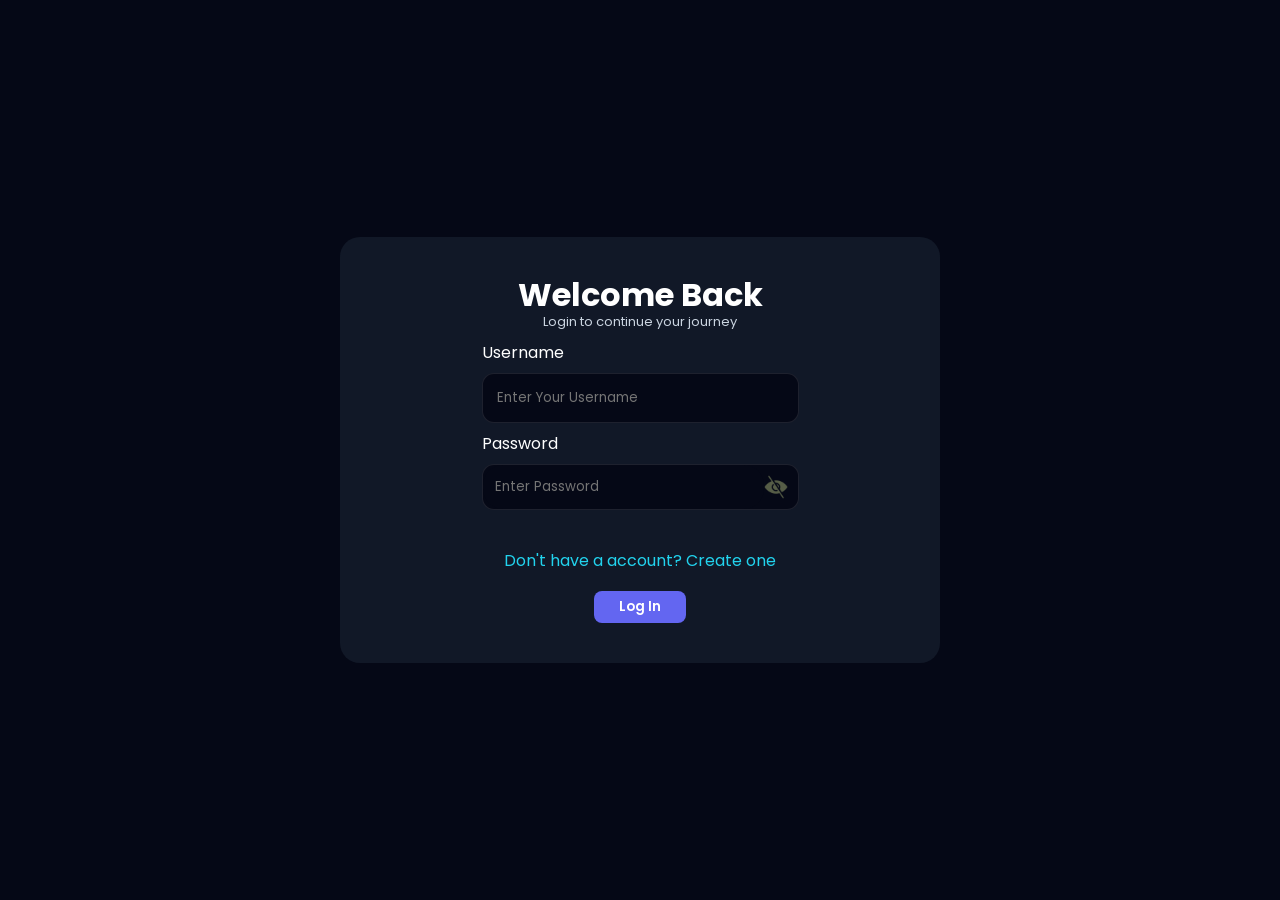
<file: index.html>
<!doctype html>
<html lang="en">
  <head>
    <meta charset="UTF-8" />
    <meta name="viewport" content="width=device-width, initial-scale=1.0" />
    <title>Vocab Runner</title>
    <link rel="stylesheet" href="./CSS/global.css" />
    <link rel="stylesheet" href="./CSS/auth.css" />
    <script src="./JS/authentication/login.js" defer></script>
  </head>
  <body>
    <div class="LoginCard">
      <form action="">
        <!--Heading-->

        <div class="heading">
          <h1>Welcome Back</h1>
          <p class="subtitle">Login to continue your journey</p>
        </div>
        <!--Username-->

        <label for="username">Username</label>
        <input type="text" 
        required
        autocomplete="username"
        id="username" placeholder="Enter Your Username" />
        <!--Password-->

        <div class="passwordBox">
          <label for="password">Password</label>
          <div class="box">
            <input
            autocomplete="current-password"
            required
              type="password"
              name=""
              id="password"
              placeholder="Enter Password"
            />
            <img id="eye" src="./assets/icons/hidden.png" alt="Toggle password visibility" />
          </div>
        </div>
        <!--Error message & link to sign Up page-->

        <div class="message">
          <p id="Error"></p>
          <a href="signUp.html">Don't have a account? Create one</a>
        </div>
        <!-- Login button for getting access to the account-->

        <div class="LoginBox">
          <button id="LoginBtn" type="submit">Log In</button>
        </div>
      </form>
    </div>
  </body>
</html>
</file>
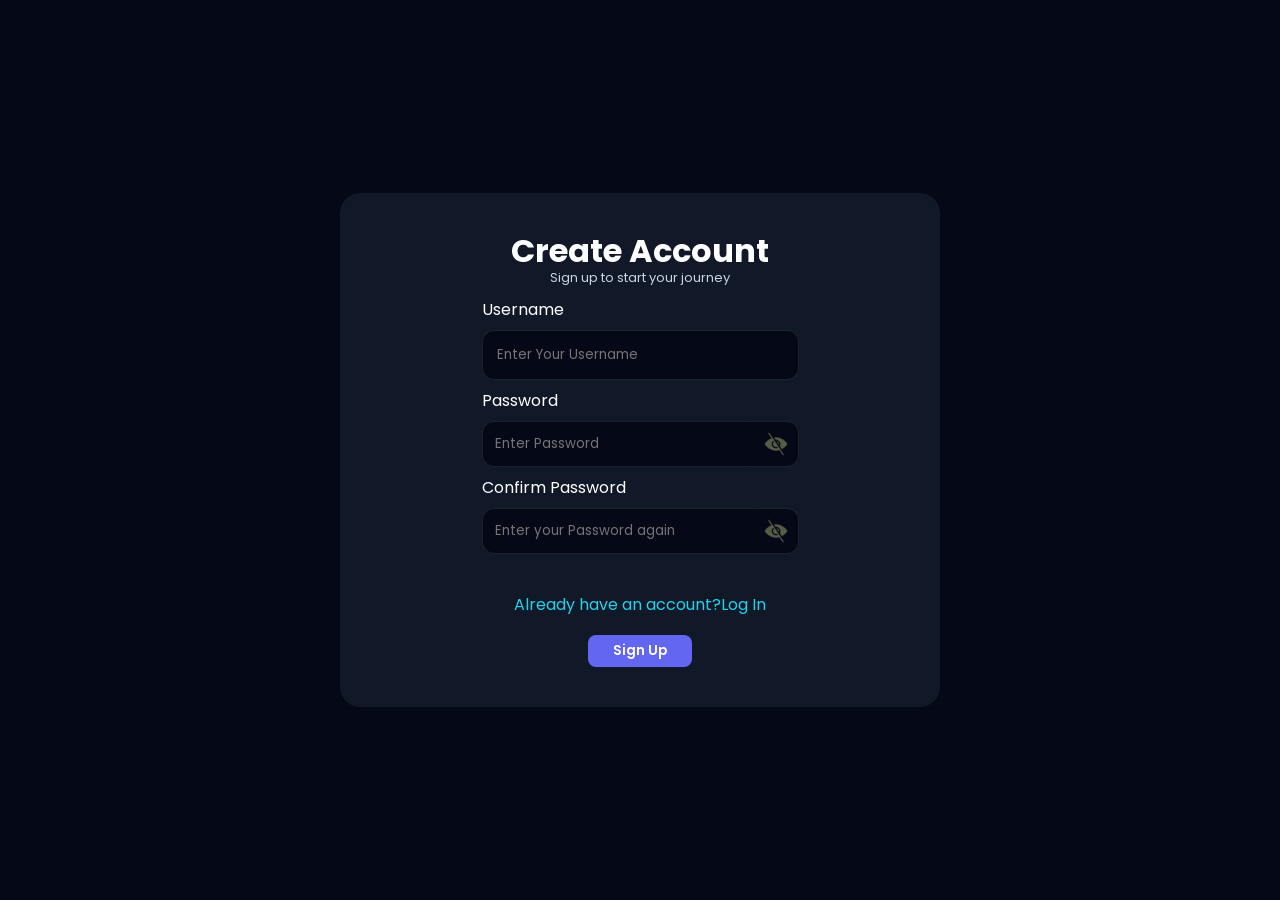
<file: signUp.html>
<!doctype html>
<html lang="en">
  <head>
    <meta charset="UTF-8" />
    <meta name="viewport" content="width=device-width, initial-scale=1.0" />
    <title>Vocab Runner</title>
    <link rel="stylesheet" href="./CSS/global.css" />
    <link rel="stylesheet" href="./CSS/auth.css" />
    <script src="./JS/authentication/signUp.js" defer></script>
  </head>
  <body>
    <div class="LoginCard">
      <form action="">
        <!-- Heading -->
   <div class="heading">
    <h1>Create Account</h1>
    <p class="subtitle">Sign up to start your journey</p>
</div>
<!--Username-->
        <label for="username">Username</label>
        <input type="text" 
        required
        autocomplete="username"
        id="username" placeholder="Enter Your Username" />
<!--Password-->
     <div class="passwordBox">
         <label for="password">Password</label>
      <div class="box">  <input
        required
        autocomplete="new-password" 
        type="password"
          name=""
          id="password"
          placeholder="Enter Password"
        />
        <img id="eye1" src="./assets/icons/hidden.png"  alt="Toggle password visibility">
      </div>
     </div>
     <!--Password confirmation-->
      <div class="passwordBox">
         <label for="passwordConfirm">Confirm Password</label>
      <div class="box">  <input
         required
        autocomplete="new-password"   
        type="password"
          name=""
          id="passwordConfirm"
          placeholder="Enter your Password again"
        />
        <img id="eye2" src="./assets/icons/hidden.png"  alt="Toggle password visibility">
      </div>
     </div>
     <!--Error message & back to login page-->
       <div class="message">
         <p id="Error"></p>
        <a href="index.html">Already have an account?Log In</a>
       </div>
       <!--Sign Up button for form submission-->
        <div class="signUpBox"><button id="signUpBtn" type="submit">Sign Up</button></div>
      </form>
    </div>
  </body>
</html>
</file>
<file: CSS/global.css>
/* =========================
   GOOGLE FONT
========================= */

@import url('https://fonts.googleapis.com/css2?family=Poppins:wght@300;400;500;600;700;800&display=swap');

/* =========================
   CSS RESET
========================= */

*{
    margin:0;
    padding:0;
    box-sizing:border-box;
}

/* =========================
   ROOT VARIABLES
========================= */

:root{

    /* Backgrounds */
    --bg-main:#050816;
    --bg-card:#111827;

    /* Brand */
    --primary:#6366f1;
    --primary-dark:#4f46e5;

    --accent:#22d3ee;

    /* Text */
    --white:#ffffff;
    --text-light:#cbd5e1;
    --text-muted:#94a3b8;

    /* Borders */
    --border:rgba(255,255,255,0.1);

    /* Effects */
    --shadow:0 10px 30px rgba(0,0,0,0.3);

    /* Radius */
    --radius:20px;

    /* Transition */
    --transition:0.3s ease;
}

/* =========================
   BASE
========================= */

html{
    scroll-behavior:smooth;
}

body{

    min-height:100vh;

    font-family:'Poppins',sans-serif;

    background:var(--bg-main);

    color:var(--white);

    overflow-x:hidden;
}

/* =========================
   TYPOGRAPHY
========================= */

h1,
h2,
h3,
h4,
h5,
h6{
    line-height:1.1;
}

p{
    color:var(--text-light);
    line-height:1.6;
}

/* =========================
   LINKS
========================= */

a{
    text-decoration:none;
    color:inherit;
}

/* =========================
   BUTTONS
========================= */

button{
    border:none;
    outline:none;
    cursor:pointer;
    font-family:inherit;
}

/* =========================
   INPUTS
========================= */

input,
textarea,
select{
    border:none;
    outline:none;
    font-family:inherit;
}

/* =========================
   IMAGES
========================= */

img{
    width:100%;
    display:block;
}

/* =========================
   LISTS
========================= */

ul,
ol{
    list-style:none;
}

/* =========================
   CONTAINER
========================= */

.container{
    width:min(1200px,90%);
    margin:auto;
}

/* =========================
   CARD
========================= */

.card{
    background:var(--bg-card);
    border-radius:var(--radius);
}

/* =========================
   UTILITIES
========================= */

.fade-in{
    animation:fadeIn .5s ease;
}

.text-muted{
    color:var(--text-muted);
}

/* =========================
   ANIMATIONS
========================= */

@keyframes fadeIn{

    from{
        opacity:0;
        transform:translateY(20px);
    }

    to{
        opacity:1;
        transform:translateY(0);
    }
}
</file>
<file: CSS/auth.css>
body{
    display: flex;
    justify-content: center;
    align-items: center;
}

.LoginCard{
    width: min(600px,90%);
    background-color:var(--bg-card) ;
    padding: 40px;
    display: flex;
    justify-content: center;
    border-radius: var(--radius);
}

form{
    display: flex;
    flex-direction: column;
    justify-content: center;
    gap:8px;
}
.heading{
    text-align: center;
}
#username{
    padding: 14px;
    border-radius: 12px;
    background: var(--bg-main);
    color: var(--white);
    border: 1px solid var(--border);
}
.box{
    display: flex;
    justify-content: space-between;
    align-items: center;
     border-radius: 12px;
    background: var(--bg-main);
    color: var(--white);
    border: 1px solid var(--border);
    
}
.box>img{
    width: 24px;
    height: 24px;
    margin-right: 10px;
    cursor: pointer;
}

#password,#passwordConfirm{
    width: 100%;
    background-color: inherit;
    color:inherit;
    padding: 12px;
    border-radius: var(--radius);
}
.box:focus-within,#username:focus-within{
    border-color: var(--primary);
}
input:focus{
    outline: none;
}
#Error{
    color:#ef4444;
    min-height:20px;
}
a{
    margin: 10px;
    color: var(--accent);
}
#LoginBtn,#signUpBtn{
    color: var(--white);
    font-weight: 600;
    padding: 6px 25px ;
    border-radius: 8px;
    background-color: var(--primary);
    transition: var(--transition);
}
.LoginBox,.signUpBox{
    width: 100%;
    display: flex;
    justify-content: center;
}

#LoginBtn:hover,#signUpBtn:hover{
 transform: scale(1.05) translateY(-2px);;
 
}
#LoginBtn:active,#signUpBtn:active{
    transform: translateY(2px);
}
.passwordBox{
    display: flex;
    flex-direction: column;
    gap: 8px;
    
}
.message{
    display: flex;
    flex-direction: column;
    justify-content: center;
    align-items: center;
}
p{
    font-size: small;
}
</file>
